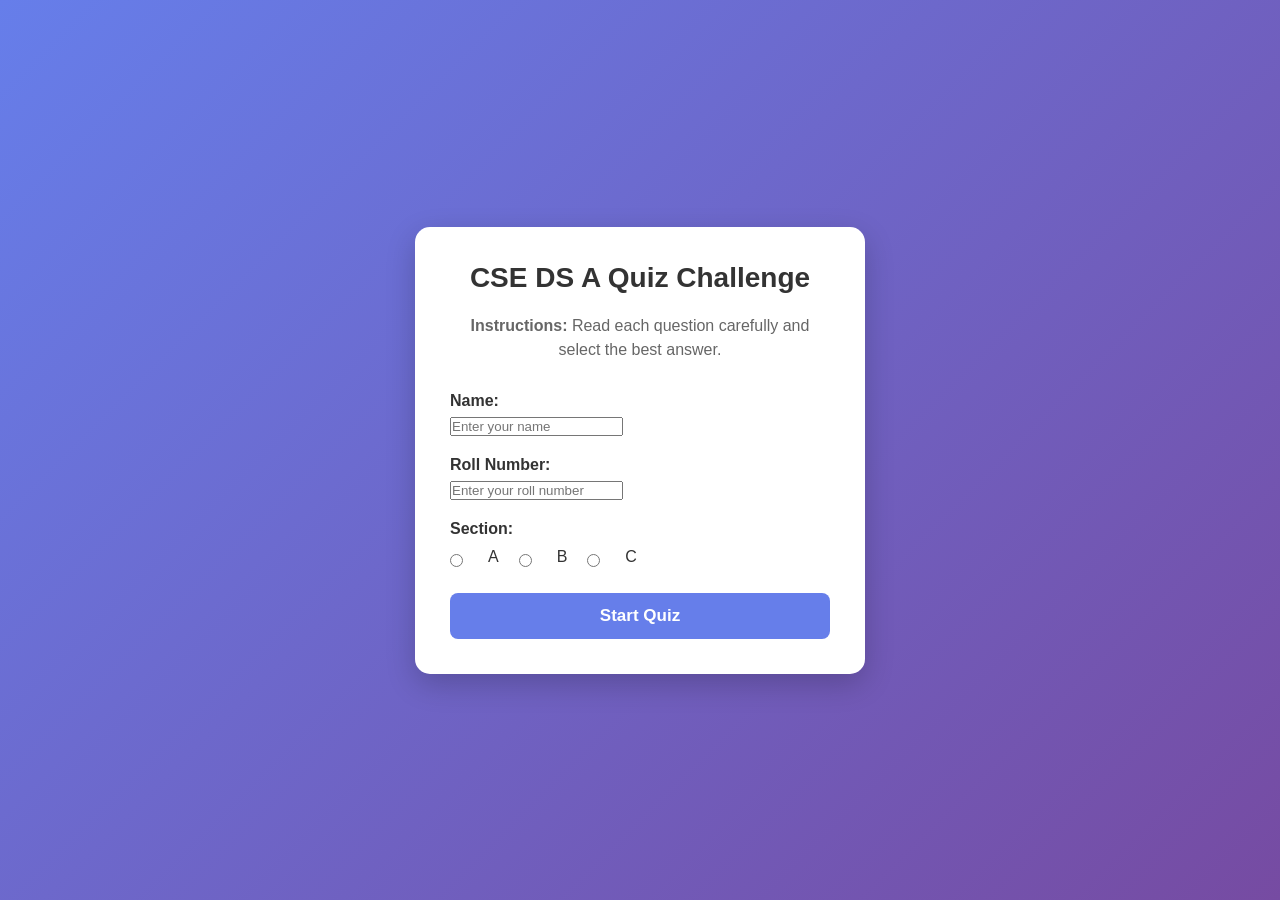
<file: ASSIGNMENT/assignment_1/index.html>
<!DOCTYPE html>
<html lang="en">

<head>
    <meta charset="UTF-8">
    <meta name="viewport" content="width=device-width, initial-scale=1.0">
    <title>Quiz Webpage</title>

    <link rel="stylesheet" href="style.css">
</head>

<body>

    <!-- STUDENT DETAILS -->
    <div class="quiz-container" id="studentSection">

        <h1>CSE DS A Quiz Challenge</h1>

        <p class="instructions">
            <strong>Instructions:</strong>
            Read each question carefully and select the best answer.
        </p>

        <div class="form-group">
            <label for="nameInput">Name:</label>
            <input type="text" id="nameInput" placeholder="Enter your name">
        </div>

        <div class="form-group">
            <label for="rollNoInput">Roll Number:</label>
            <input type="number" id="rollNoInput" placeholder="Enter your roll number">
        </div>

        <div class="form-group">
            <label>Section:</label>

            <div class="section-options">

                <input type="radio" name="section" value="A" id="sectionA">
                <label for="sectionA">A</label>

                <input type="radio" name="section" value="B" id="sectionB">
                <label for="sectionB">B</label>

                <input type="radio" name="section" value="C" id="sectionC">
                <label for="sectionC">C</label>

            </div>
        </div>

        <button id="startButton">Start Quiz</button>

    </div>

    <div class="quiz-container" id="quizSection" style="display: none;">

        <h1>CSE DS A Quiz</h1>

        <p id="questionNumber"></p>

        <div id="timer">
            Time Left: 10 seconds
        </div>

        <h2 id="question"></h2>

        <div id="options"></div>

        <button id="nextButton">
            Next Question
        </button>

    </div>

    <script src="script.js"></script>

</body>

</html>
</file>
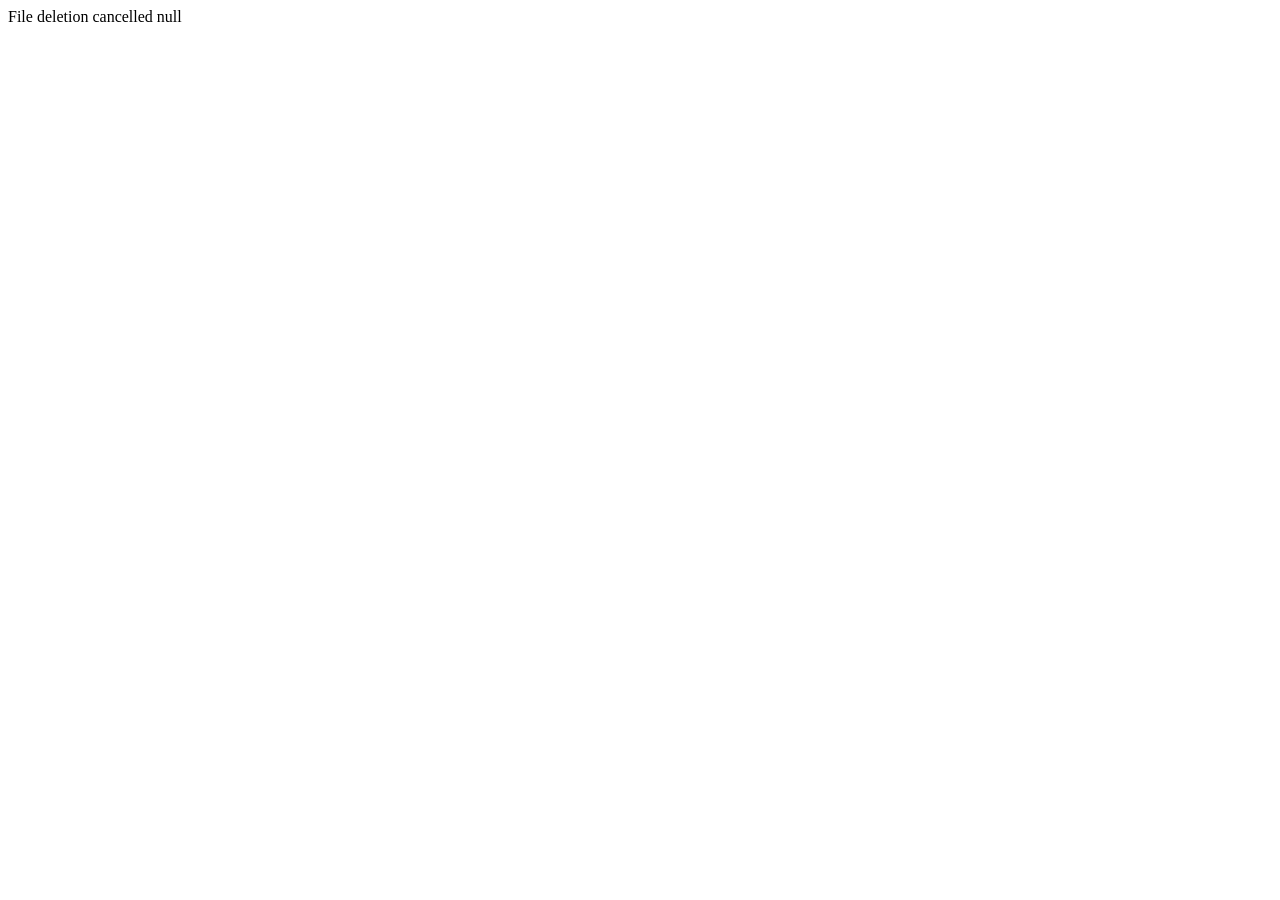
<file: 1_JS/2_pop_up.html>
<!DOCTYPE html>
<html lang="en">
<head>
    <meta charset="UTF-8">
    <meta name="viewport" content="width=device-width, initial-scale=1.0">
    <title>Pop-ups</title>
</head>
<body>
    <script>

        //alert pop-up
        alert("Hello World");

        //confirm pop-up
        let result = confirm("Are you sure you want to delete this file?");
        if(result){
            document.write("File deleted successfully ");
        }
        else{
            document.write("File deletion cancelled ");
        }

        //prompt pop-up
        let name = prompt("Please enter your name: ");
        document.write(name);

    </script>
</body>
</html>
</file>
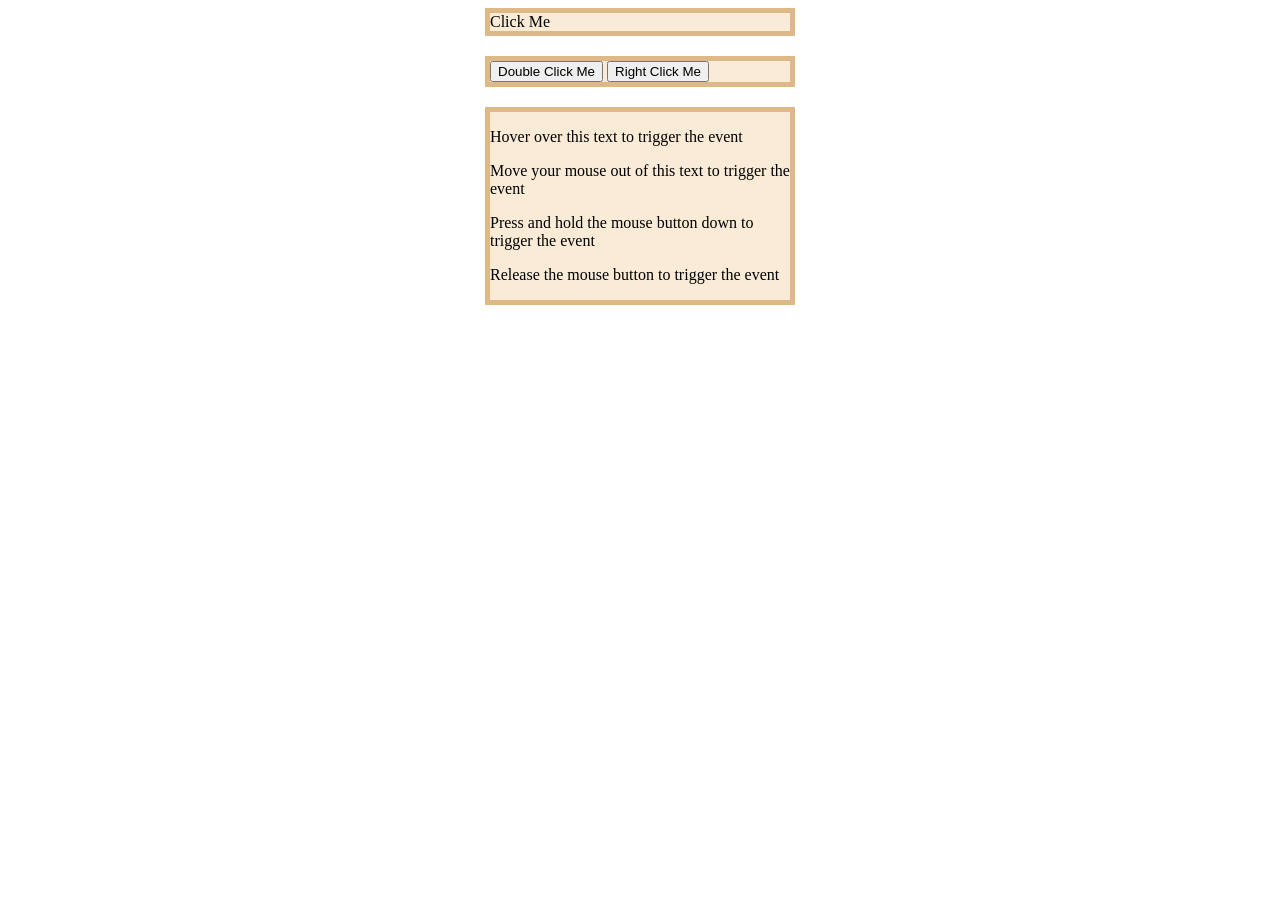
<file: 1_JS/3_mouse_events.html>
<!DOCTYPE html>
<html lang="en">
<head>
    <meta charset="UTF-8">
    <meta name="viewport" content="width=device-width, initial-scale=1.0">
    <title>Mouse Events</title>
    <style>
        #box1{
            height: 100%;
            width: 300px;
            background-color: antiquewhite;
            margin: auto;
            margin-bottom: 20px;
            padding: auto;
            border: 5px solid burlywood;
        }
    </style>
    <script>
        function eventcall(){
            alert("This is a mouse event");
        }
    </script>
</head>
<body>
    <div id="box1" onclick="eventcall()">

        Click Me

    </div>

    <div id="box1">
        <button ondblclick="eventcall()">Double Click Me</button>

        <button oncontextmenu="eventcall()">Right Click Me</button>
    </div>


    <div id="box1">
        <p onmouseover="eventcall()">Hover over this text to trigger the event</p>

        <p onmouseout="eventcall()">Move your mouse out of this text to trigger the event</p>

        <p onmousedown="eventcall()">Press and hold the mouse button down to trigger the event</p>

        <p onmouseup="eventcall()">Release the mouse button to trigger the event</p>
    </div>
</body>
</html>
</file>
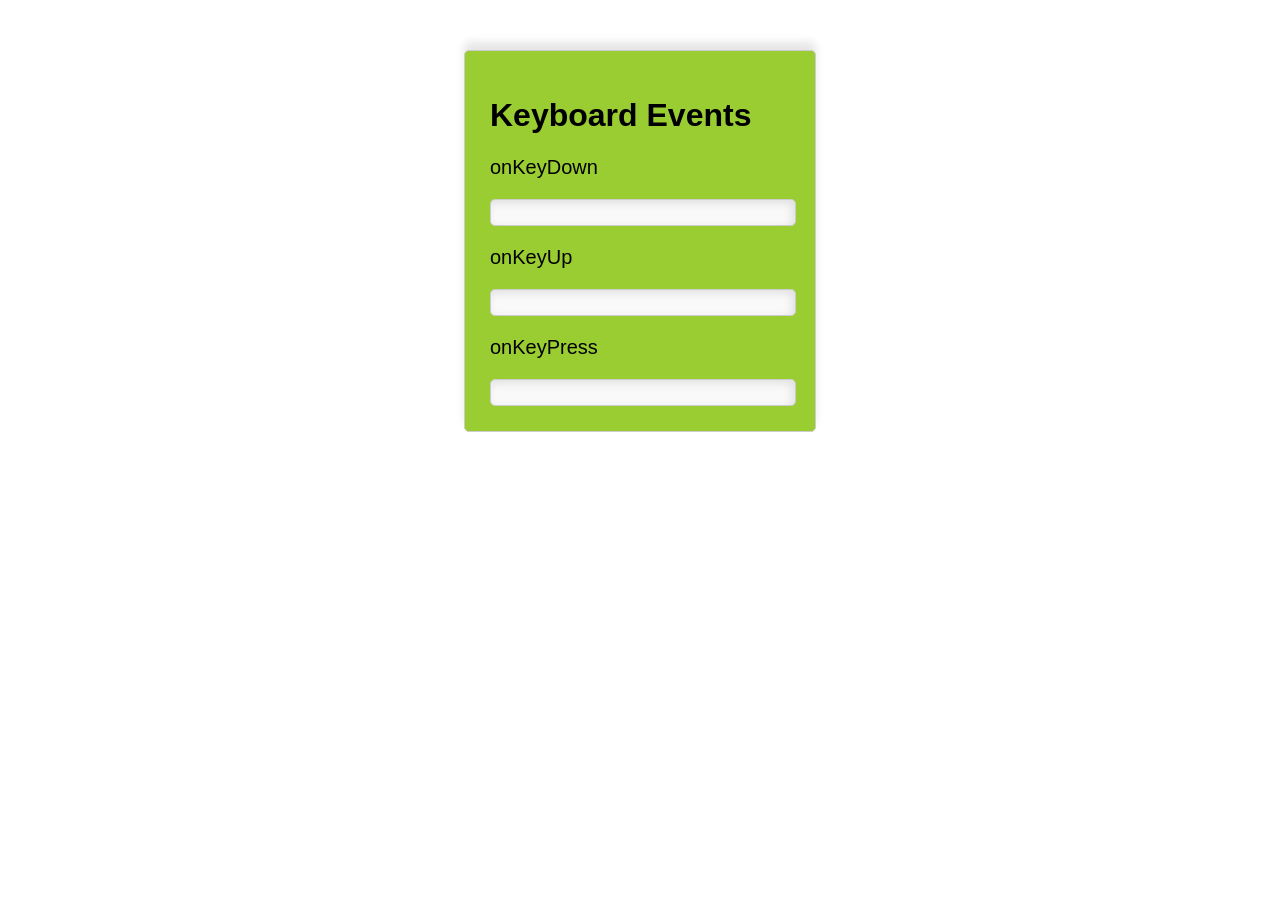
<file: 1_JS/4_keyboard_events.html>
<!DOCTYPE html>
<html lang="en">
<head>
    <meta charset="UTF-8">
    <meta name="viewport" content="width=device-width, initial-scale=1.0">
    <title>Keyboard Events</title>
    <style>
        body{
            font-family: Arial, sans-serif;
            background-size: 500%;
            background-position: -1500px -500px;
        }
        #form{
            width: 300px;
            margin: 50px auto 0 auto;
            border: 1px solid #ccc;
            border-radius: 5px;
            padding: 25px;
            background-color: yellowgreen;
            box-shadow: 0 -8px 8px rgba(0, 0, 0, 0.1);
        }
        p,input{
            font-size: 20px;
        }
        input{
            width: 100%;
            border: 1px solid #ccc;
            border-radius: 5px;
            background-color: #f9f9f9;
            box-shadow: inset -3px 3px 10px rgba(0, 0, 0, 0.1);
        }
    </style>
</head>
<body>
    <!-- <div id="form">
        <h1 id="title">Keyboard Events</h1>
        <p>onKeyDown</p>
        <input type="text" onkeydown="alert(this.value);">
        <p>onKeyUp</p>
        <input type="text" onkeyup="alert(this.value);">
        <p>onKeyPress</p>
        <input type="text" onkeypress="alert(this.value);">
    </div> -->
    <div id="form">
        <h1 id="title">Keyboard Events</h1>
        <p>onKeyDown</p>
        <input type="text" onkeydown="document.getElementById('form').style.backgroundColor = this.value;">
        <p>onKeyUp</p>
        <input type="text" onkeyup="document.getElementById('form').style.backgroundColor = this.value;">
        <p>onKeyPress</p>
        <input type="text" onkeypress="document.getElementById('form').style.backgroundColor = this.value;">
    </div>
</body>
</html>
</file>
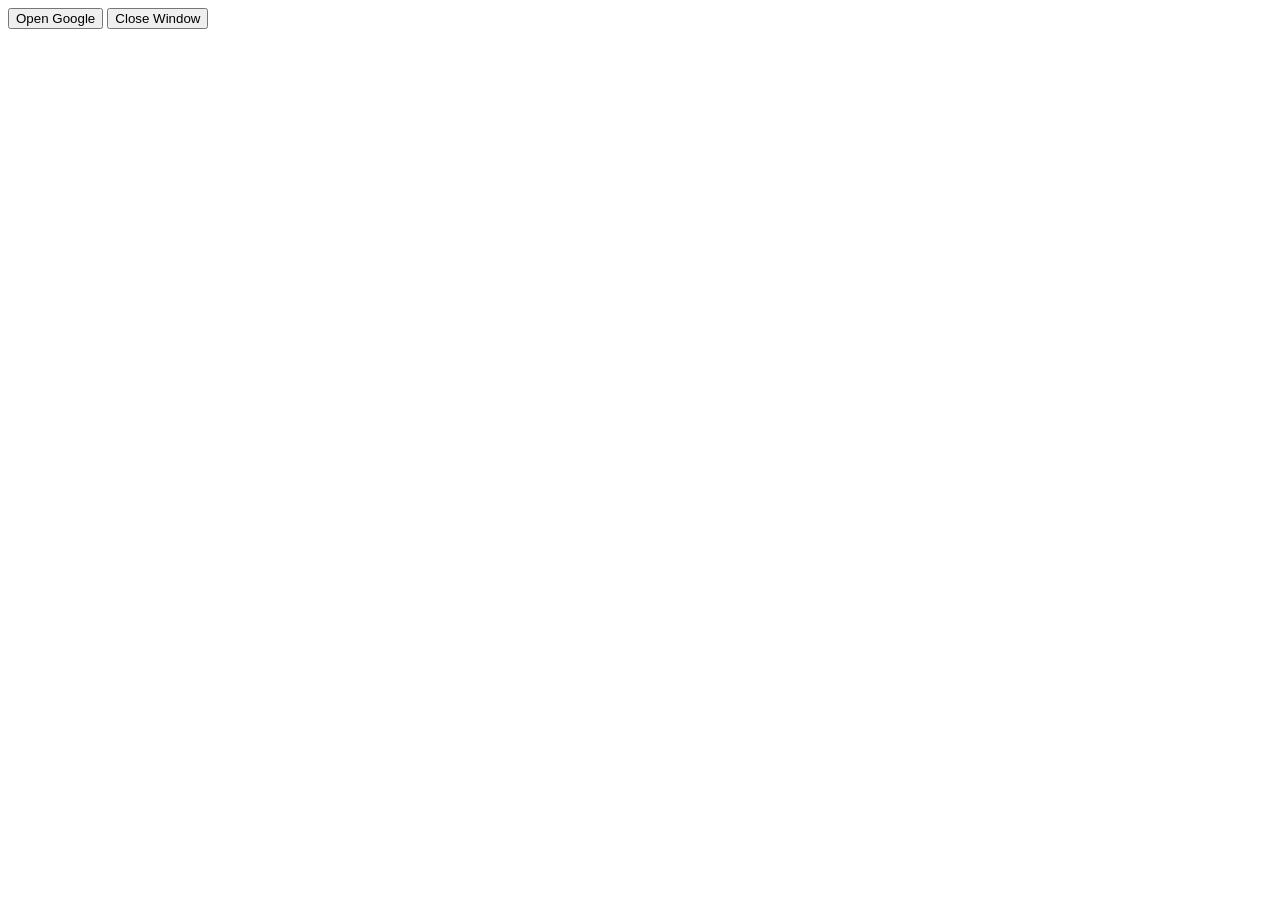
<file: 1_JS/5_window_events.html>
<!DOCTYPE html>
<html lang="en">
<head>
    <meta charset="UTF-8">
    <meta name="viewport" content="width=device-width, initial-scale=1.0">
    <title>Window Event</title>
    <script>
        function openwindow(){
            window.open("","_blank","width=500,height=500");
        }
    </script>    
</head>
<body>
    <button onclick="openwindow()">Open Google</button>
    <button onclick="window.close()">Close Window</button>
</body>
</html>
</file>
<file: ASSIGNMENT/assignment_1/style.css>
* {
    box-sizing: border-box;
    margin: 0;
    padding: 0;
}

body {
    font-family: Arial, sans-serif;
    background: linear-gradient(135deg, #667eea, #764ba2);
    min-height: 100vh;

    display: flex;
    justify-content: center;
    align-items: center;
}

.quiz-container {
    background-color: white;
    width: 450px;
    padding: 35px;
    border-radius: 15px;
    box-shadow: 0 10px 30px rgba(0, 0, 0, 0.2);
}

h1 {
    text-align: center;
    color: #333;
    margin-bottom: 20px;
    font-size: 28px;
}

.instructions {
    text-align: center;
    color: #666;
    margin-bottom: 30px;
    line-height: 1.5;
}

.form-group {
        margin-bottom: 20px;
}

label {
    display: block;
    margin-bottom: 7px;
    font-weight: bold;
    color: #333;
}

.section-options {
    display: flex;
    gap: 20px;
    margin-top: 10px;
}

.section-options label {
    font-weight: normal;
    cursor: pointer;
}

.section-options input {
    width: auto;
    margin-right: 5px;
}

button {
    width: 100%;
    padding: 13px;
    border: none;
    border-radius: 8px;

    background-color: #667eea;
    color: white;

    font-size: 17px;
    font-weight: bold;
    cursor: pointer;

    transition: 0.3s;
}

button:hover {
    background-color: #5568d9;
    transform: translateY(-2px);
}

#questionNumber {
    text-align: center;
    color: #667eea;
    font-weight: bold;
    margin-bottom: 20px;
}

#question {
    font-size: 20px;
    margin-bottom: 25px;
    color: #333;
}

#options {
    display: flex;
    flex-direction: column;
    gap: 12px;
}

.option {
    background-color: #f5f5f5;
    color: #333;
    border: 2px solid #ddd;
    text-align: left;
}

.option:hover {
    background-color: #667eea;
    color: white;
}

#questionNumber {
    text-align: center;
    color: #667eea;
    font-weight: bold;
    margin-bottom: 15px;
}

#timer {
    text-align: center;
    font-size: 18px;
    font-weight: bold;
    color: #e74c3c;
    margin-bottom: 25px;
}

#question {
    font-size: 20px;
    color: #333;
    margin-bottom: 25px;
}

#options {
    display: flex;
    flex-direction: column;
    gap: 12px;
    margin-bottom: 20px;
}

.option {
    background-color: #f5f5f5;
    color: #333;
    border: 2px solid #ddd;
    text-align: left;
}

.option:hover {
    background-color: #667eea;
    color: white;
}

.option.selected {
    background-color: #667eea;
    color: white;
    border-color: #667eea;
}

#nextButton {
    background-color: #333;
}

#nextButton:hover {
    background-color: #111;
}
</file>
